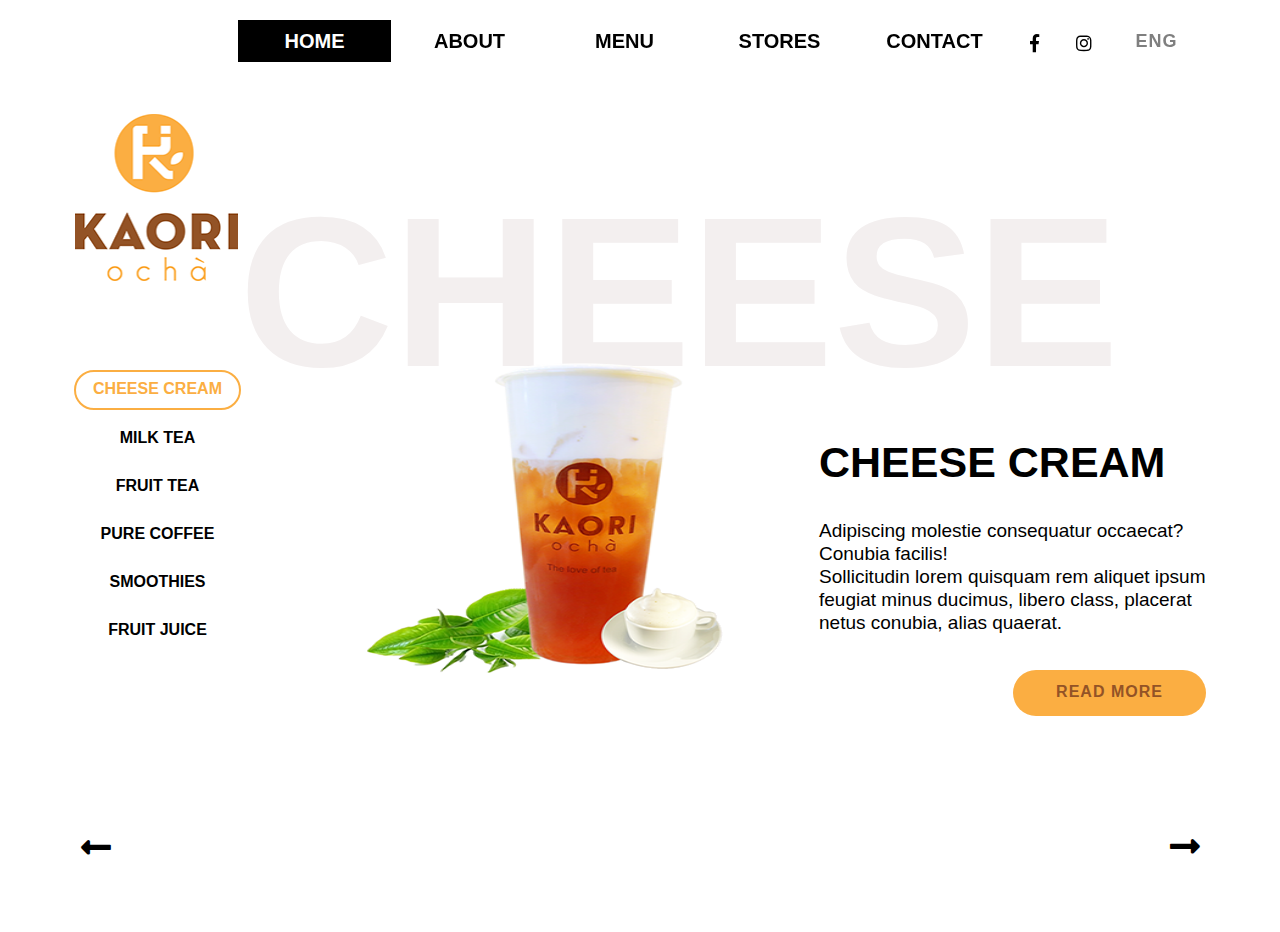
<file: index.html>
<!DOCTYPE html>
<html class="nojs html css_verticalspacer" lang="en-US">
 <head>

  <meta http-equiv="Content-type" content="text/html;charset=UTF-8"/>
  <meta name="generator" content="2018.0.0.379"/>
  
  <script type="text/javascript">
   // Update the 'nojs'/'js' class on the html node
document.documentElement.className = document.documentElement.className.replace(/\bnojs\b/g, 'js');

// Check that all required assets are uploaded and up-to-date
if(typeof Muse == "undefined") window.Muse = {}; window.Muse.assets = {"required":["museutils.js", "museconfig.js", "webpro.js", "musewpslideshow.js", "jquery.museoverlay.js", "touchswipe.js", "jquery.musemenu.js", "jquery.watch.js", "require.js", "index.css"], "outOfDate":[]};
</script>
  
  <title>HOME</title>
  <!-- CSS -->
  <link rel="stylesheet" type="text/css" href="css/site_global.css?crc=444006867"/>
  <link rel="stylesheet" type="text/css" href="css/master_a-master.css?crc=4061102629"/>
  <link rel="stylesheet" type="text/css" href="css/index.css?crc=3974292032" id="pagesheet"/>
  <!-- IE-only CSS -->
  <!--[if lt IE 9]>
  <link rel="stylesheet" type="text/css" href="css/iefonts_index.css?crc=4243763116"/>
  <![endif]-->
  <!-- Other scripts -->
  <script type="text/javascript">
   var __adobewebfontsappname__ = "muse";
</script>
  <!-- JS includes -->
  <script src="https://webfonts.creativecloud.com/cantarell:n7,n4:default.js" type="text/javascript"></script>
  <!--[if lt IE 9]>
  <script src="scripts/html5shiv.js?crc=4241844378" type="text/javascript"></script>
  <![endif]-->
    <!--/*

*/
-->
 </head>
 <body>

  <div class="clearfix" id="page"><!-- group -->
   <div class="clearfix grpelem" id="ppamphletu1318"><!-- group -->
    <div class="PamphletWidget clearfix grpelem" id="pamphletu1318"><!-- none box -->
     <div class="ThumbGroup clearfix grpelem" id="u1321"><!-- none box -->
      <div class="popup_anchor grpelem" id="pu1449popup">
       <div class="popup_element Thumb clearfix" id="pu1449"><!-- group -->
        <div class="popup_anchor" id="u1449popup">
         <div class="popup_element clearfix rounded-corners" id="u1449"><!-- group -->
          <div class="clearfix grpelem" id="u1478-4"><!-- content -->
           <p>CHEESE CREAM</p>
          </div>
         </div>
        </div>
       </div>
      </div>
      <div class="popup_anchor grpelem" id="pu1593popup">
       <div class="popup_element Thumb clearfix" id="pu1593"><!-- group -->
        <div class="popup_anchor" id="u1593popup">
         <div class="popup_element clearfix rounded-corners" id="u1593"><!-- group -->
          <div class="clearfix grpelem" id="u1681-4"><!-- content -->
           <p>MILK TEA</p>
          </div>
         </div>
        </div>
       </div>
      </div>
      <div class="popup_anchor grpelem" id="pu1684popup">
       <div class="popup_element Thumb clearfix" id="pu1684"><!-- group -->
        <div class="popup_anchor" id="u1684popup">
         <div class="popup_element clearfix rounded-corners" id="u1684"><!-- group -->
          <div class="clearfix grpelem" id="u1707-4"><!-- content -->
           <p>FRUIT TEA</p>
          </div>
         </div>
        </div>
       </div>
      </div>
      <div class="popup_anchor grpelem" id="pu1735popup">
       <div class="popup_element Thumb clearfix" id="pu1735"><!-- group -->
        <div class="popup_anchor" id="u1735popup">
         <div class="popup_element clearfix rounded-corners" id="u1735"><!-- group -->
          <div class="clearfix grpelem" id="u1758-4"><!-- content -->
           <p>PURE COFFEE</p>
          </div>
         </div>
        </div>
       </div>
      </div>
      <div class="popup_anchor grpelem" id="pu1786popup">
       <div class="popup_element Thumb clearfix" id="pu1786"><!-- group -->
        <div class="popup_anchor" id="u1786popup">
         <div class="popup_element clearfix rounded-corners" id="u1786"><!-- group -->
          <div class="clearfix grpelem" id="u1809-4"><!-- content -->
           <p>SMOOTHIES</p>
          </div>
         </div>
        </div>
       </div>
      </div>
      <div class="popup_anchor grpelem" id="pu1837popup">
       <div class="popup_element Thumb clearfix" id="pu1837"><!-- group -->
        <div class="popup_anchor" id="u1837popup">
         <div class="popup_element clearfix rounded-corners" id="u1837"><!-- group -->
          <div class="clearfix grpelem" id="u1875-4"><!-- content -->
           <p>FRUIT JUICE</p>
          </div>
         </div>
        </div>
       </div>
      </div>
     </div>
     <div class="popup_anchor" id="u1332popup">
      <div class="ContainerGroup clearfix" id="u1332"><!-- stack box -->
       <div class="Container clearfix grpelem" id="u1456"><!-- group -->
        <div class="clearfix grpelem" id="u1501-4"><!-- content -->
         <p>CHEESE CREAM</p>
        </div>
        <div class="clearfix grpelem" id="u1502-8"><!-- content -->
         <p>Adipiscing molestie consequatur occaecat?</p>
         <p>Conubia facilis!</p>
         <p>Sollicitudin lorem quisquam rem aliquet ipsum feugiat minus ducimus, libero class, placerat netus conubia, alias quaerat.</p>
        </div>
        <div class="Button rounded-corners clearfix grpelem" id="buttonu1503"><!-- container box -->
         <div class="clearfix grpelem" id="u1504-4"><!-- content -->
          <p>READ MORE</p>
         </div>
        </div>
        <div class="clearfix grpelem" id="u1520-5"><!-- content -->
         <p id="u1520-3"><span id="u1520">CHEESE</span><span id="u1520-2"></span></p>
        </div>
        <div class="clip_frame grpelem" id="u1513"><!-- image -->
         <img class="block" id="u1513_img" src="images/xojilyxq.png?crc=3902526683" alt="" width="357" height="396"/>
        </div>
       </div>
       <div class="Container invi clearfix grpelem" id="u1598"><!-- group -->
        <div class="clearfix grpelem" id="u1659-4"><!-- content -->
         <p>MILK TEA</p>
        </div>
        <div class="clearfix grpelem" id="u1660-8"><!-- content -->
         <p>Adipiscing molestie consequatur occaecat?</p>
         <p>Conubia facilis!</p>
         <p>Sollicitudin lorem quisquam rem aliquet ipsum feugiat minus ducimus, libero class, placerat netus conubia, alias quaerat.</p>
        </div>
        <div class="Button rounded-corners clearfix grpelem" id="buttonu1661"><!-- container box -->
         <div class="clearfix grpelem" id="u1662-4"><!-- content -->
          <p>READ MORE</p>
         </div>
        </div>
        <div class="clearfix grpelem" id="u1663-4"><!-- content -->
         <p id="u1663-2"><span id="u1663">MILK TE</span></p>
        </div>
        <div class="clip_frame grpelem" id="u1674"><!-- image -->
         <img class="block" id="u1674_img" src="images/trau.png?crc=411990923" alt="" width="357" height="422"/>
        </div>
       </div>
       <div class="Container invi clearfix grpelem" id="u1689"><!-- group -->
        <div class="clearfix grpelem" id="u1710-4"><!-- content -->
         <p>FRUIT TEA</p>
        </div>
        <div class="clearfix grpelem" id="u1711-8"><!-- content -->
         <p>Adipiscing molestie consequatur occaecat?</p>
         <p>Conubia facilis!</p>
         <p>Sollicitudin lorem quisquam rem aliquet ipsum feugiat minus ducimus, libero class, placerat netus conubia, alias quaerat.</p>
        </div>
        <div class="Button rounded-corners clearfix grpelem" id="buttonu1712"><!-- container box -->
         <div class="clearfix grpelem" id="u1713-4"><!-- content -->
          <p>READ MORE</p>
         </div>
        </div>
        <div class="clearfix grpelem" id="u1714-4"><!-- content -->
         <p id="u1714-2"><span id="u1714">FRUIT T</span></p>
        </div>
        <div class="clip_frame grpelem" id="u1725"><!-- image -->
         <img class="block" id="u1725_img" src="images/fruit%20tea.png?crc=3861330738" alt="" width="357" height="422"/>
        </div>
       </div>
       <div class="Container invi clearfix grpelem" id="u1740"><!-- group -->
        <div class="clearfix grpelem" id="u1761-4"><!-- content -->
         <p>PURE COFFEE</p>
        </div>
        <div class="clearfix grpelem" id="u1762-8"><!-- content -->
         <p>Adipiscing molestie consequatur occaecat?</p>
         <p>Conubia facilis!</p>
         <p>Sollicitudin lorem quisquam rem aliquet ipsum feugiat minus ducimus, libero class, placerat netus conubia, alias quaerat.</p>
        </div>
        <div class="Button rounded-corners clearfix grpelem" id="buttonu1763"><!-- container box -->
         <div class="clearfix grpelem" id="u1764-4"><!-- content -->
          <p>READ MORE</p>
         </div>
        </div>
        <div class="clearfix grpelem" id="u1765-4"><!-- content -->
         <p id="u1765-2"><span id="u1765">PURE C</span></p>
        </div>
        <div class="clip_frame grpelem" id="u1776"><!-- image -->
         <img class="block" id="u1776_img" src="images/cf.png?crc=55071854" alt="" width="388" height="467"/>
        </div>
       </div>
       <div class="Container invi clearfix grpelem" id="u1791"><!-- group -->
        <div class="clearfix grpelem" id="u1812-4"><!-- content -->
         <p>SMOOTHIES</p>
        </div>
        <div class="clearfix grpelem" id="u1813-8"><!-- content -->
         <p>Adipiscing molestie consequatur occaecat?</p>
         <p>Conubia facilis!</p>
         <p>Sollicitudin lorem quisquam rem aliquet ipsum feugiat minus ducimus, libero class, placerat netus conubia, alias quaerat.</p>
        </div>
        <div class="Button rounded-corners clearfix grpelem" id="buttonu1814"><!-- container box -->
         <div class="clearfix grpelem" id="u1815-4"><!-- content -->
          <p>READ MORE</p>
         </div>
        </div>
        <div class="clearfix grpelem" id="u1816-4"><!-- content -->
         <p id="u1816-2"><span id="u1816">SMOOT</span></p>
        </div>
        <div class="clip_frame grpelem" id="u1827"><!-- image -->
         <img class="block" id="u1827_img" src="images/matcha.png?crc=117931381" alt="" width="386" height="456"/>
        </div>
       </div>
       <div class="Container invi clearfix grpelem" id="u1842"><!-- group -->
        <div class="clearfix grpelem" id="u1878-4"><!-- content -->
         <p>FRUIT JUICE</p>
        </div>
        <div class="clearfix grpelem" id="u1879-8"><!-- content -->
         <p>Adipiscing molestie consequatur occaecat?</p>
         <p>Conubia facilis!</p>
         <p>Sollicitudin lorem quisquam rem aliquet ipsum feugiat minus ducimus, libero class, placerat netus conubia, alias quaerat.</p>
        </div>
        <div class="Button rounded-corners clearfix grpelem" id="buttonu1880"><!-- container box -->
         <div class="clearfix grpelem" id="u1881-4"><!-- content -->
          <p>READ MORE</p>
         </div>
        </div>
        <div class="clearfix grpelem" id="u1882-4"><!-- content -->
         <p id="u1882-2"><span id="u1882">FRUIT J</span></p>
        </div>
        <div class="clip_frame grpelem" id="u1893"><!-- image -->
         <img class="block" id="u1893_img" src="images/cam%20ep.png?crc=3891931209" alt="" width="356" height="421"/>
        </div>
       </div>
      </div>
     </div>
     <div class="popup_anchor" id="u1319popup">
      <div class="PamphletPrevButton PamphletLightboxPart popup_element clearfix" id="u1319"><!-- group -->
       <div class="clearfix grpelem" id="u1903-4"><!-- content -->
        <p></p>
       </div>
      </div>
     </div>
     <div class="popup_anchor" id="u1330popup">
      <div class="PamphletNextButton PamphletLightboxPart popup_element clearfix" id="u1330"><!-- group -->
       <div class="clearfix grpelem" id="u1907-4"><!-- content -->
        <p></p>
       </div>
      </div>
     </div>
    </div>
    <div class="clip_frame grpelem" id="u2140"><!-- image -->
     <img class="block" id="u2140_img" src="images/kaori-1.png?crc=3864435755" alt="" width="163" height="167"/>
    </div>
   </div>
   <div class="clearfix" id="u2801"><!-- group -->
    <nav class="MenuBar clearfix" id="menuu2081"><!-- horizontal box -->
     <div class="MenuItemContainer clearfix grpelem" id="u2089"><!-- vertical box -->
      <a class="nonblock nontext MenuItem MenuItemWithSubMenu MuseMenuActive clearfix colelem" id="u2092" href="index.html"><!-- horizontal box --><div class="MenuItemLabel NoWrap clearfix grpelem" id="u2093-4"><!-- content --><p>HOME</p></div></a>
     </div>
     <div class="MenuItemContainer clearfix grpelem" id="u2717"><!-- vertical box -->
      <a class="nonblock nontext MenuItem MenuItemWithSubMenu clearfix colelem" id="u2718" href="about.html#about"><!-- horizontal box --><div class="MenuItemLabel NoWrap clearfix grpelem" id="u2721-4"><!-- content --><p>ABOUT</p></div></a>
     </div>
     <div class="MenuItemContainer clearfix grpelem" id="u2738"><!-- vertical box -->
      <a class="nonblock nontext MenuItem MenuItemWithSubMenu clearfix colelem" id="u2741" href="about.html#anchor-u2804"><!-- horizontal box --><div class="MenuItemLabel NoWrap clearfix grpelem" id="u2742-4"><!-- content --><p>MENU</p></div></a>
     </div>
     <div class="MenuItemContainer clearfix grpelem" id="u2759"><!-- vertical box -->
      <div class="MenuItem MenuItemWithSubMenu clearfix colelem" id="u2762"><!-- horizontal box -->
       <div class="MenuItemLabel NoWrap clearfix grpelem" id="u2764-4"><!-- content -->
        <p>STORES</p>
       </div>
      </div>
     </div>
     <div class="MenuItemContainer clearfix grpelem" id="u2780"><!-- vertical box -->
      <div class="MenuItem MenuItemWithSubMenu clearfix colelem" id="u2781"><!-- horizontal box -->
       <div class="MenuItemLabel NoWrap clearfix grpelem" id="u2782-4"><!-- content -->
        <p>CONTACT</p>
       </div>
      </div>
     </div>
    </nav>
    <div class="Button clearfix" id="buttonu804"><!-- container box -->
     <div class="clearfix grpelem" id="u805-4"><!-- content -->
      <p></p>
     </div>
    </div>
    <div class="Button clearfix" id="buttonu802"><!-- container box -->
     <div class="clearfix grpelem" id="u803-4"><!-- content -->
      <p></p>
     </div>
    </div>
    <div class="Button clearfix" id="buttonu800"><!-- container box -->
     <div class="clearfix grpelem" id="u801-4"><!-- content -->
      <p>ENG</p>
     </div>
    </div>
   </div>
   <div class="verticalspacer" data-offset-top="870" data-content-above-spacer="869" data-content-below-spacer="61"></div>
  </div>
  <!-- Other scripts -->
  <script type="text/javascript">
   // Decide weather to suppress missing file error or not based on preference setting
var suppressMissingFileError = false
</script>
  <script type="text/javascript">
   window.Muse.assets.check=function(d){if(!window.Muse.assets.checked){window.Muse.assets.checked=!0;var b={},c=function(a,b){if(window.getComputedStyle){var c=window.getComputedStyle(a,null);return c&&c.getPropertyValue(b)||c&&c[b]||""}if(document.documentElement.currentStyle)return(c=a.currentStyle)&&c[b]||a.style&&a.style[b]||"";return""},a=function(a){if(a.match(/^rgb/))return a=a.replace(/\s+/g,"").match(/([\d\,]+)/gi)[0].split(","),(parseInt(a[0])<<16)+(parseInt(a[1])<<8)+parseInt(a[2]);if(a.match(/^\#/))return parseInt(a.substr(1),
16);return 0},g=function(g){for(var f=document.getElementsByTagName("link"),h=0;h<f.length;h++)if("text/css"==f[h].type){var i=(f[h].href||"").match(/\/?css\/([\w\-]+\.css)\?crc=(\d+)/);if(!i||!i[1]||!i[2])break;b[i[1]]=i[2]}f=document.createElement("div");f.className="version";f.style.cssText="display:none; width:1px; height:1px;";document.getElementsByTagName("body")[0].appendChild(f);for(h=0;h<Muse.assets.required.length;){var i=Muse.assets.required[h],l=i.match(/([\w\-\.]+)\.(\w+)$/),k=l&&l[1]?
l[1]:null,l=l&&l[2]?l[2]:null;switch(l.toLowerCase()){case "css":k=k.replace(/\W/gi,"_").replace(/^([^a-z])/gi,"_$1");f.className+=" "+k;k=a(c(f,"color"));l=a(c(f,"backgroundColor"));k!=0||l!=0?(Muse.assets.required.splice(h,1),"undefined"!=typeof b[i]&&(k!=b[i]>>>24||l!=(b[i]&16777215))&&Muse.assets.outOfDate.push(i)):h++;f.className="version";break;case "js":h++;break;default:throw Error("Unsupported file type: "+l);}}d?d().jquery!="1.8.3"&&Muse.assets.outOfDate.push("jquery-1.8.3.min.js"):Muse.assets.required.push("jquery-1.8.3.min.js");
f.parentNode.removeChild(f);if(Muse.assets.outOfDate.length||Muse.assets.required.length)f="Some files on the server may be missing or incorrect. Clear browser cache and try again. If the problem persists please contact website author.",g&&Muse.assets.outOfDate.length&&(f+="\nOut of date: "+Muse.assets.outOfDate.join(",")),g&&Muse.assets.required.length&&(f+="\nMissing: "+Muse.assets.required.join(",")),suppressMissingFileError?(f+="\nUse SuppressMissingFileError key in AppPrefs.xml to show missing file error pop up.",console.log(f)):alert(f)};location&&location.search&&location.search.match&&location.search.match(/muse_debug/gi)?
setTimeout(function(){g(!0)},5E3):g()}};
var muse_init=function(){require.config({baseUrl:""});require(["jquery","museutils","whatinput","webpro","musewpslideshow","jquery.museoverlay","touchswipe","jquery.musemenu","jquery.watch"],function(d){var $ = d;$(document).ready(function(){try{
window.Muse.assets.check($);/* body */
Muse.Utils.transformMarkupToFixBrowserProblemsPreInit();/* body */
Muse.Utils.prepHyperlinks(true);/* body */
Muse.Utils.makeButtonsVisibleAfterSettingMinWidth();/* body */
Muse.Utils.initWidget('#pamphletu1318', ['#bp_infinity'], function(elem) { return new WebPro.Widget.ContentSlideShow(elem, {contentLayout_runtime:'stack',event:'click',deactivationEvent:'',autoPlay:true,displayInterval:3000,transitionStyle:'horizontal',transitionDuration:500,hideAllContentsFirst:false,shuffle:false,enableSwipe:true,resumeAutoplay:true,resumeAutoplayInterval:3000,playOnce:false,autoActivate_runtime:false,isResponsive:false}); });/* #pamphletu1318 */
Muse.Utils.initWidget('.MenuBar', ['#bp_infinity'], function(elem) { return $(elem).museMenu(); });/* unifiedNavBar */
Muse.Utils.fullPage('#page');/* 100% height page */
Muse.Utils.showWidgetsWhenReady();/* body */
Muse.Utils.transformMarkupToFixBrowserProblems();/* body */
}catch(b){if(b&&"function"==typeof b.notify?b.notify():Muse.Assert.fail("Error calling selector function: "+b),false)throw b;}})})};

</script>
  <!-- RequireJS script -->
  <script src="scripts/require.js?crc=4157109226" type="text/javascript" async data-main="scripts/museconfig.js?crc=380897831" onload="if (requirejs) requirejs.onError = function(requireType, requireModule) { if (requireType && requireType.toString && requireType.toString().indexOf && 0 <= requireType.toString().indexOf('#scripterror')) window.Muse.assets.check(); }" onerror="window.Muse.assets.check();"></script>
   </body>
</html>
</file>
<file: css/site_global.css>
html{min-height:100%;min-width:100%;-ms-text-size-adjust:none;}body,div,dl,dt,dd,ul,ol,li,nav,h1,h2,h3,h4,h5,h6,pre,code,form,fieldset,legend,input,button,textarea,p,blockquote,th,td,a{margin:0px;padding:0px;border-width:0px;border-style:solid;border-color:transparent;-webkit-transform-origin:left top;-ms-transform-origin:left top;-o-transform-origin:left top;transform-origin:left top;background-repeat:no-repeat;}button.submit-btn{-moz-box-sizing:content-box;-webkit-box-sizing:content-box;box-sizing:content-box;}.transition{-webkit-transition-property:background-image,background-position,background-color,border-color,border-radius,color,font-size,font-style,font-weight,letter-spacing,line-height,text-align,box-shadow,text-shadow,opacity;transition-property:background-image,background-position,background-color,border-color,border-radius,color,font-size,font-style,font-weight,letter-spacing,line-height,text-align,box-shadow,text-shadow,opacity;}.transition *{-webkit-transition:inherit;transition:inherit;}table{border-collapse:collapse;border-spacing:0px;}fieldset,img{border:0px;border-style:solid;-webkit-transform-origin:left top;-ms-transform-origin:left top;-o-transform-origin:left top;transform-origin:left top;}address,caption,cite,code,dfn,em,strong,th,var,optgroup{font-style:inherit;font-weight:inherit;}del,ins{text-decoration:none;}li{list-style:none;}caption,th{text-align:left;}h1,h2,h3,h4,h5,h6{font-size:100%;font-weight:inherit;}input,button,textarea,select,optgroup,option{font-family:inherit;font-size:inherit;font-style:inherit;font-weight:inherit;}.form-grp input,.form-grp textarea{-webkit-appearance:none;-webkit-border-radius:0;}body{font-family:Arial, Helvetica Neue, Helvetica, sans-serif;text-align:left;font-size:14px;line-height:17px;word-wrap:break-word;text-rendering:optimizeLegibility;-moz-font-feature-settings:'liga';-ms-font-feature-settings:'liga';-webkit-font-feature-settings:'liga';font-feature-settings:'liga';}a:link{color:#0000FF;text-decoration:underline;}a:visited{color:#800080;text-decoration:underline;}a:hover{color:#0000FF;text-decoration:underline;}a:active{color:#EE0000;text-decoration:underline;}a.nontext{color:black;text-decoration:none;font-style:normal;font-weight:normal;}.normal_text{color:#000000;direction:ltr;font-family:Arial, Helvetica Neue, Helvetica, sans-serif;font-size:14px;font-style:normal;font-weight:normal;letter-spacing:0px;line-height:17px;text-align:left;text-decoration:none;text-indent:0px;text-transform:none;vertical-align:0px;padding:0px;}.list0 li:before{position:absolute;right:100%;letter-spacing:0px;text-decoration:none;font-weight:normal;font-style:normal;}.rtl-list li:before{right:auto;left:100%;}.nls-None > li:before,.nls-None .list3 > li:before,.nls-None .list6 > li:before{margin-right:6px;content:'•';}.nls-None .list1 > li:before,.nls-None .list4 > li:before,.nls-None .list7 > li:before{margin-right:6px;content:'○';}.nls-None,.nls-None .list1,.nls-None .list2,.nls-None .list3,.nls-None .list4,.nls-None .list5,.nls-None .list6,.nls-None .list7,.nls-None .list8{padding-left:34px;}.nls-None.rtl-list,.nls-None .list1.rtl-list,.nls-None .list2.rtl-list,.nls-None .list3.rtl-list,.nls-None .list4.rtl-list,.nls-None .list5.rtl-list,.nls-None .list6.rtl-list,.nls-None .list7.rtl-list,.nls-None .list8.rtl-list{padding-left:0px;padding-right:34px;}.nls-None .list2 > li:before,.nls-None .list5 > li:before,.nls-None .list8 > li:before{margin-right:6px;content:'-';}.nls-None.rtl-list > li:before,.nls-None .list1.rtl-list > li:before,.nls-None .list2.rtl-list > li:before,.nls-None .list3.rtl-list > li:before,.nls-None .list4.rtl-list > li:before,.nls-None .list5.rtl-list > li:before,.nls-None .list6.rtl-list > li:before,.nls-None .list7.rtl-list > li:before,.nls-None .list8.rtl-list > li:before{margin-right:0px;margin-left:6px;}.TabbedPanelsTab{white-space:nowrap;}.MenuBar .MenuBarView,.MenuBar .SubMenuView{display:block;list-style:none;}.MenuBar .SubMenu{display:none;position:absolute;}.NoWrap{white-space:nowrap;word-wrap:normal;}.rootelem{margin-left:auto;margin-right:auto;}.colelem{display:inline;float:left;clear:both;}.clearfix:after{content:"\0020";visibility:hidden;display:block;height:0px;clear:both;}*:first-child+html .clearfix{zoom:1;}.clip_frame{overflow:hidden;}.popup_anchor{position:relative;width:0px;height:0px;}.allow_click_through *{pointer-events:auto;}.popup_element{z-index:100000;}.svg{display:block;vertical-align:top;}span.wrap{content:'';clear:left;display:block;}span.actAsInlineDiv{display:inline-block;}.position_content,.excludeFromNormalFlow{float:left;}.preload_images{position:absolute;overflow:hidden;left:-9999px;top:-9999px;height:1px;width:1px;}.preload{height:1px;width:1px;}.animateStates{-webkit-transition:0.3s ease-in-out;-moz-transition:0.3s ease-in-out;-o-transition:0.3s ease-in-out;transition:0.3s ease-in-out;}[data-whatinput="mouse"] *:focus,[data-whatinput="touch"] *:focus,input:focus,textarea:focus{outline:none;}textarea{resize:none;overflow:auto;}.allow_click_through,.fld-prompt{pointer-events:none;}.wrapped-input{position:absolute;top:0px;left:0px;background:transparent;border:none;}.submit-btn{z-index:50000;cursor:pointer;}.anchor_item{width:22px;height:18px;}.MenuBar .SubMenuVisible,.MenuBarVertical .SubMenuVisible,.MenuBar .SubMenu .SubMenuVisible,.popup_element.Active,span.actAsPara,.actAsDiv,a.nonblock.nontext,img.block{display:block;}.widget_invisible,.js .invi,.js .mse_pre_init{visibility:hidden;}.ose_ei{visibility:hidden;z-index:0;}.no_vert_scroll{overflow-y:hidden;}.always_vert_scroll{overflow-y:scroll;}.always_horz_scroll{overflow-x:scroll;}.fullscreen{overflow:hidden;left:0px;top:0px;position:fixed;height:100%;width:100%;-moz-box-sizing:border-box;-webkit-box-sizing:border-box;-ms-box-sizing:border-box;box-sizing:border-box;}.fullwidth{position:absolute;}.borderbox{-moz-box-sizing:border-box;-webkit-box-sizing:border-box;-ms-box-sizing:border-box;box-sizing:border-box;}.scroll_wrapper{position:absolute;overflow:auto;left:0px;right:0px;top:0px;bottom:0px;padding-top:0px;padding-bottom:0px;margin-top:0px;margin-bottom:0px;}.browser_width > *{position:absolute;left:0px;right:0px;}.grpelem,.accordion_wrapper{display:inline;float:left;}.fld-checkbox input[type=checkbox],.fld-radiobutton input[type=radio]{position:absolute;overflow:hidden;clip:rect(0px, 0px, 0px, 0px);height:1px;width:1px;margin:-1px;padding:0px;border:0px;}.fld-checkbox input[type=checkbox] + label,.fld-radiobutton input[type=radio] + label{display:inline-block;background-repeat:no-repeat;cursor:pointer;float:left;width:100%;height:100%;}.pointer_cursor,.fld-recaptcha-mode,.fld-recaptcha-refresh,.fld-recaptcha-help{cursor:pointer;}p,h1,h2,h3,h4,h5,h6,ol,ul,span.actAsPara{max-height:1000000px;}.superscript{vertical-align:super;font-size:66%;line-height:0px;}.subscript{vertical-align:sub;font-size:66%;line-height:0px;}.horizontalSlideShow{-ms-touch-action:pan-y;touch-action:pan-y;}.verticalSlideShow{-ms-touch-action:pan-x;touch-action:pan-x;}.colelem100,.verticalspacer{clear:both;}.list0 li,.MenuBar .MenuItemContainer,.SlideShowContentPanel .fullscreen img,.css_verticalspacer .verticalspacer{position:relative;}.popup_element.Inactive,.js .disn,.js .an_invi,.hidden,.breakpoint{display:none;}#muse_css_mq{position:absolute;display:none;background-color:#FFFFFE;}.fluid_height_spacer{width:0.01px;}.muse_check_css{display:none;position:fixed;}@media screen and (-webkit-min-device-pixel-ratio:0){body{text-rendering:auto;}}
</file>
<file: css/master_a-master.css>
#u2801,#menuu2081{border-width:0px;border-color:transparent;background-color:transparent;}#u2089,#u2092{background-color:transparent;}#u2092:hover{background-color:#000000;}#u2093-4{border-width:0px;border-color:transparent;background-color:transparent;line-height:24px;text-align:center;font-size:20px;color:#000000;font-family:cantarell, sans-serif;font-weight:700;}#u2092:hover #u2093-4 p{color:#FFFFFF;visibility:inherit;}#u2717,#u2718{background-color:transparent;}#u2092.MuseMenuActive,#u2718:hover{background-color:#000000;}#u2721-4{border-width:0px;border-color:transparent;background-color:transparent;line-height:24px;text-align:center;font-size:20px;color:#000000;font-family:cantarell, sans-serif;font-weight:700;}#u2092.MuseMenuActive #u2093-4 p,#u2718:hover #u2721-4 p{color:#FFFFFF;visibility:inherit;}#u2738,#u2741{background-color:transparent;}#u2718.MuseMenuActive,#u2741:hover{background-color:#000000;}#u2742-4{border-width:0px;border-color:transparent;background-color:transparent;line-height:24px;text-align:center;font-size:20px;color:#000000;font-family:cantarell, sans-serif;font-weight:700;}#u2718.MuseMenuActive #u2721-4 p,#u2741:hover #u2742-4 p{color:#FFFFFF;visibility:inherit;}#u2759,#u2762{background-color:transparent;}#u2741.MuseMenuActive,#u2762:hover{background-color:#000000;}#u2764-4{border-width:0px;border-color:transparent;background-color:transparent;line-height:24px;text-align:center;font-size:20px;color:#000000;font-family:cantarell, sans-serif;font-weight:700;}#u2741.MuseMenuActive #u2742-4 p,#u2762:hover #u2764-4 p{color:#FFFFFF;visibility:inherit;}#u2780,#u2781{background-color:transparent;}#u2762.MuseMenuActive,#u2781:hover{background-color:#000000;}#u2782-4{border-width:0px;border-color:transparent;background-color:transparent;line-height:24px;text-align:center;font-size:20px;color:#000000;font-family:cantarell, sans-serif;font-weight:700;}#u2762.MuseMenuActive #u2764-4 p,#u2781:hover #u2782-4 p{color:#FFFFFF;visibility:inherit;}.MenuItem{cursor:pointer;}#buttonu804{border-color:#787878;background-color:transparent;}#buttonu804:hover{background-color:#141414;}#u805-4{background-color:transparent;line-height:22px;text-align:center;font-size:18px;color:#000000;letter-spacing:1px;font-family:'__Font Awesome 5 Brands_5';font-weight:400;}#u2781.MuseMenuActive #u2782-4 p,#buttonu804:hover #u805-4 p{color:#FFFFFF;visibility:inherit;}#buttonu802{border-color:#787878;background-color:transparent;}#buttonu802:hover{background-color:#141414;}#u803-4{background-color:transparent;line-height:22px;text-align:center;font-size:18px;color:#000000;letter-spacing:1px;font-family:'__Font Awesome 5 Brands_5';font-weight:400;}#buttonu802:hover #u803-4 p{color:#FFFFFF;visibility:inherit;}#buttonu800{border-color:#787878;background-color:transparent;}#u2781.MuseMenuActive,#buttonu800:hover{background-color:#000000;}#buttonu804.ButtonSelected,#buttonu802.ButtonSelected,#buttonu800.ButtonSelected{background-color:transparent;}#u801-4{background-color:transparent;line-height:22px;text-align:center;font-size:18px;color:#7F7F7F;letter-spacing:1px;font-family:cantarell, sans-serif;font-weight:700;}#buttonu800:hover #u801-4 p{color:#FFFFFF;visibility:inherit;}#buttonu804.ButtonSelected #u805-4 p,#buttonu802.ButtonSelected #u803-4 p,#buttonu800.ButtonSelected #u801-4 p{color:#000000;visibility:inherit;}
</file>
<file: css/index.css>
/*

*/
.version.index{color:#0000EC;background-color:#E2E240;}#page{z-index:1;width:1170px;min-height:664px;background-image:none;border-width:0px;border-color:#000000;background-color:transparent;padding-bottom:62px;margin-left:auto;margin-right:auto;}#ppamphletu1318{z-index:49;width:0.01px;margin-right:-10000px;margin-top:114px;margin-left:20px;}#pamphletu1318{z-index:49;width:0.01px;height:500px;padding-bottom:220px;position:relative;margin-right:-10000px;margin-top:36px;}#u1321{z-index:50;width:168px;height:280px;position:relative;margin-right:-10000px;margin-top:220px;left:-2px;}#u1449{position:absolute;width:163px;height:36px;border-color:#666666;background-color:#FFFFFF;margin-top:2px;margin-left:2px;}#pu1449:hover #u1449{width:163px;height:36px;border-width:0px;border-color:#6B6B6B;background-color:#FFFFFF;border-radius:0px;top:0px;margin-top:2px;left:0px;margin-left:2px;min-height:0px;}#pu1449:active #u1449{width:163px;height:36px;border-width:0px;border-color:#6B6B6B;background-color:transparent;border-radius:0px;top:0px;margin-top:2px;left:0px;margin-left:2px;min-height:0px;}#pu1449.PamphletThumbSelected #u1449{width:163px;height:36px;border-style:solid;border-width:2px;border-color:#FBAE42;background-color:transparent;border-radius:25px;top:0px;margin-top:0px;left:0px;margin-left:0px;min-height:0px;}#u1478-4{z-index:53;width:163px;min-height:22px;border-color:#DEDEDE;background-color:transparent;line-height:22px;text-align:center;font-size:16px;color:#000000;font-family:cantarell, sans-serif;font-weight:700;}#pu1449:hover #u1478-4{border-width:0px;border-color:transparent;padding-top:0px;padding-bottom:0px;position:relative;margin-right:-10000px;margin-top:6px;min-height:22px;width:163px;}#pu1449:active #u1478-4{border-width:0px;border-color:transparent;padding-top:0px;padding-bottom:0px;position:relative;margin-right:-10000px;margin-top:6px;min-height:22px;width:163px;}#pu1449.PamphletThumbSelected #u1478-4{border-width:0px;border-color:transparent;padding-top:0px;padding-bottom:0px;position:relative;margin-right:-10000px;margin-top:6px;min-height:22px;width:163px;}#pu1449:hover #u1478-4 p{color:#FBAE42;visibility:inherit;}#pu1449:active #u1478-4 p{color:#935326;visibility:inherit;}#pu1449 #u1478-4{position:relative;margin-right:-10000px;margin-top:6px;}#pu1449popup{left:1px;width:167px;height:40px;margin-right:-10000px;}#u1593{position:absolute;width:164px;height:36px;border-color:#666666;background-color:#FFFFFF;margin-top:2px;margin-left:2px;}#pu1593:active #u1593{width:164px;height:36px;border-width:0px;border-color:#6B6B6B;background-color:transparent;border-radius:0px;top:0px;margin-top:2px;left:0px;margin-left:2px;min-height:0px;}#u1681-4{z-index:62;width:163px;min-height:22px;border-color:#DEDEDE;background-color:transparent;line-height:22px;text-align:center;font-size:16px;color:#000000;font-family:cantarell, sans-serif;font-weight:700;}#pu1593:hover #u1681-4{border-width:0px;border-color:transparent;padding-top:0px;padding-bottom:0px;position:relative;margin-right:-10000px;margin-top:7px;left:1px;min-height:22px;width:163px;}#pu1593:active #u1681-4{border-width:0px;border-color:transparent;padding-top:0px;padding-bottom:0px;position:relative;margin-right:-10000px;margin-top:7px;left:1px;min-height:22px;width:163px;}#pu1593:hover #u1681-4 p{color:#FBAE42;visibility:inherit;}#pu1593:active #u1681-4 p{color:#935326;visibility:inherit;}#pu1593.PamphletThumbSelected #u1681-4 p{color:#FBAE42;visibility:inherit;font-size:16px;font-family:cantarell, sans-serif;font-weight:700;font-style:normal;}#pu1593popup{top:48px;width:168px;height:40px;margin-right:-10000px;}#u1684{position:absolute;width:164px;height:36px;border-color:#666666;background-color:#FFFFFF;margin-top:2px;margin-left:2px;}#pu1684:active #u1684{width:164px;height:36px;border-width:0px;border-color:#6B6B6B;background-color:transparent;border-radius:0px;top:0px;margin-top:2px;left:0px;margin-left:2px;min-height:0px;}#u1707-4{z-index:71;width:163px;min-height:22px;border-color:#DEDEDE;background-color:transparent;line-height:22px;text-align:center;font-size:16px;color:#000000;font-family:cantarell, sans-serif;font-weight:700;}#pu1593.PamphletThumbSelected #u1681-4,#pu1684:hover #u1707-4{border-width:0px;border-color:transparent;padding-top:0px;padding-bottom:0px;position:relative;margin-right:-10000px;margin-top:7px;left:1px;min-height:22px;width:163px;}#pu1684:active #u1707-4{border-width:0px;border-color:transparent;padding-top:0px;padding-bottom:0px;position:relative;margin-right:-10000px;margin-top:7px;left:1px;min-height:22px;width:163px;}#pu1684:hover #u1707-4 p{color:#FBAE42;visibility:inherit;}#pu1684:active #u1707-4 p{color:#7F3300;visibility:inherit;}#pu1684popup{top:96px;width:168px;height:40px;margin-right:-10000px;}#u1735{position:absolute;width:164px;height:36px;border-color:#666666;background-color:#FFFFFF;margin-top:2px;margin-left:2px;}#pu1735:active #u1735{width:164px;height:36px;border-width:0px;border-color:#6B6B6B;background-color:transparent;border-radius:0px;top:0px;margin-top:2px;left:0px;margin-left:2px;min-height:0px;}#u1758-4{z-index:80;width:163px;min-height:22px;border-color:#DEDEDE;background-color:transparent;line-height:22px;text-align:center;font-size:16px;color:#000000;font-family:cantarell, sans-serif;font-weight:700;}#pu1684.PamphletThumbSelected #u1707-4,#pu1735:hover #u1758-4{border-width:0px;border-color:transparent;padding-top:0px;padding-bottom:0px;position:relative;margin-right:-10000px;margin-top:7px;left:1px;min-height:22px;width:163px;}#pu1735:active #u1758-4{border-style:solid;border-width:1px;border-color:#935326;padding-top:0px;padding-bottom:0px;position:relative;margin-right:-10000px;margin-top:7px;left:1px;min-height:22px;width:163px;}#pu1735:hover #u1758-4 p{color:#FBAE42;visibility:inherit;}#pu1735:active #u1758-4 p{color:#935326;visibility:inherit;}#pu1735popup{top:144px;width:168px;height:40px;margin-right:-10000px;}#u1786{position:absolute;width:164px;height:36px;border-color:#666666;background-color:#FFFFFF;margin-top:2px;margin-left:2px;}#pu1786:hover #u1786,#pu1786:active #u1786{width:164px;height:36px;border-width:0px;border-color:#6B6B6B;background-color:transparent;border-radius:0px;top:0px;margin-top:2px;left:0px;margin-left:2px;min-height:0px;}#u1809-4{z-index:89;width:163px;min-height:22px;border-color:#DEDEDE;background-color:transparent;line-height:22px;text-align:center;font-size:16px;color:#000000;font-family:cantarell, sans-serif;font-weight:700;}#pu1786:hover #u1809-4{border-width:0px;border-color:transparent;background-color:transparent;padding-top:0px;padding-bottom:0px;position:relative;margin-right:-10000px;margin-top:7px;left:1px;min-height:22px;width:163px;}#pu1786:active #u1809-4{border-width:0px;border-color:transparent;background-color:transparent;padding-top:0px;padding-bottom:0px;position:relative;margin-right:-10000px;margin-top:7px;left:1px;min-height:22px;width:163px;}#pu1786.PamphletThumbSelected #u1809-4{border-width:0px;border-color:transparent;background-color:transparent;padding-top:0px;padding-bottom:0px;position:relative;margin-right:-10000px;margin-top:7px;left:1px;min-height:22px;width:163px;}#pu1786:hover #u1809-4 p{color:#FBAE42;visibility:inherit;}#pu1786:active #u1809-4 p{color:#955529;visibility:inherit;}#pu1786popup{top:192px;width:168px;height:40px;margin-right:-10000px;}#pu1449,#pu1593,#pu1684,#pu1735,#pu1786,#pu1837{position:absolute;width:0.01px;}#u1837{position:absolute;width:164px;height:36px;border-color:#666666;background-color:#FFFFFF;margin-top:2px;margin-left:2px;}#pu1593:hover #u1593,#pu1684:hover #u1684,#pu1735:hover #u1735,#pu1837:hover #u1837{width:164px;height:36px;border-width:0px;border-color:#6B6B6B;background-color:#FFFFFF;border-radius:0px;top:0px;margin-top:2px;left:0px;margin-left:2px;min-height:0px;}#pu1837:active #u1837{width:164px;height:36px;border-width:0px;border-color:#6B6B6B;background-color:transparent;border-radius:0px;top:0px;margin-top:2px;left:0px;margin-left:2px;min-height:0px;}#pu1593.PamphletThumbSelected #u1593,#pu1684.PamphletThumbSelected #u1684,#pu1735.PamphletThumbSelected #u1735,#pu1786.PamphletThumbSelected #u1786,#pu1837.PamphletThumbSelected #u1837{width:164px;height:36px;border-style:solid;border-width:2px;border-color:#FBAE42;background-color:transparent;border-radius:25px;top:0px;margin-top:0px;left:0px;margin-left:0px;min-height:0px;}.ie #pu1449:active #u1449,.ie #pu1593:active #u1593,.ie #pu1684:active #u1684,.ie #pu1735:active #u1735,.ie #pu1786:hover #u1786,.ie #pu1786:active #u1786,.ie #pu1837:active #u1837{background-color:#FFFFFF;opacity:0.01;-ms-filter:"progid:DXImageTransform.Microsoft.Alpha(Opacity=1)";filter:alpha(opacity=1);}#u1875-4{z-index:98;width:163px;min-height:22px;border-color:#DEDEDE;background-color:transparent;line-height:22px;text-align:center;font-size:16px;color:#000000;font-family:cantarell, sans-serif;font-weight:700;}#pu1735.PamphletThumbSelected #u1758-4,#pu1837:hover #u1875-4{border-width:0px;border-color:transparent;padding-top:0px;padding-bottom:0px;position:relative;margin-right:-10000px;margin-top:7px;left:1px;min-height:22px;width:163px;}#pu1837:active #u1875-4{border-width:0px;border-color:transparent;padding-top:0px;padding-bottom:0px;position:relative;margin-right:-10000px;margin-top:7px;left:1px;min-height:22px;width:163px;}#pu1837.PamphletThumbSelected #u1875-4{border-width:0px;border-color:transparent;padding-top:0px;padding-bottom:0px;position:relative;margin-right:-10000px;margin-top:7px;left:1px;min-height:22px;width:163px;}#pu1837:hover #u1875-4 p{color:#FBAE42;visibility:inherit;}#pu1837:active #u1875-4 p{color:#935326;visibility:inherit;}#pu1449.PamphletThumbSelected #u1478-4 p,#pu1684.PamphletThumbSelected #u1707-4 p,#pu1735.PamphletThumbSelected #u1758-4 p,#pu1786.PamphletThumbSelected #u1809-4 p,#pu1837.PamphletThumbSelected #u1875-4 p{color:#FBAE42;visibility:inherit;font-family:cantarell, sans-serif;font-weight:700;font-style:normal;}#pu1593 #u1681-4,#pu1684 #u1707-4,#pu1735 #u1758-4,#pu1786 #u1809-4,#pu1837 #u1875-4{position:relative;margin-right:-10000px;margin-top:7px;left:1px;}#pu1837popup{top:240px;width:168px;height:40px;margin-right:-10000px;}#u1332{position:absolute;width:967px;height:567px;background-color:transparent;left:164px;}#u1332popup{z-index:105;}#u1456{z-index:106;width:967px;height:566px;border-width:0px;border-color:transparent;background-color:transparent;padding-bottom:1px;margin-right:-10000px;position:relative;}#u1501-4{z-index:107;width:387px;min-height:34px;background-color:transparent;line-height:52px;text-align:left;font-size:43px;font-family:cantarell, sans-serif;font-weight:700;position:relative;margin-right:-10000px;margin-top:286px;left:580px;}#u1502-8{z-index:111;width:387px;min-height:120px;background-color:transparent;line-height:23px;text-align:left;font-size:19px;font-family:cantarell, sans-serif;font-weight:400;position:relative;margin-right:-10000px;margin-top:369px;left:580px;}#buttonu1503{z-index:119;width:193px;height:34px;border-color:#787878;background-color:#FBAE42;border-radius:25px;padding-bottom:12px;position:relative;margin-right:-10000px;margin-top:520px;left:774px;}#buttonu1503:hover{background-color:#141414;width:193px;height:34px;min-height:0px;margin:520px -10000px 0px 0px;}#u1504-4{z-index:120;width:157px;min-height:22px;background-color:transparent;line-height:19px;text-align:center;font-size:16px;color:#935326;letter-spacing:1px;font-family:cantarell, sans-serif;font-weight:700;position:relative;margin-right:-10000px;margin-top:12px;left:18px;}#buttonu1503:hover #u1504-4{padding-top:0px;padding-bottom:0px;min-height:22px;width:157px;margin:12px -10000px 0px 0px;}#buttonu1503:hover #u1504-4 p{color:#FFFFFF;visibility:inherit;}#u1520-5{z-index:124;width:967px;min-height:255px;background-color:transparent;line-height:131px;color:#F3EFEF;font-size:109px;font-family:cantarell, sans-serif;font-weight:700;position:relative;margin-right:-10000px;margin-top:13px;}#u1520-2{line-height:131px;}#u1513{z-index:129;width:357px;background-color:transparent;position:relative;margin-right:-10000px;margin-top:170px;left:127px;}#u1598{z-index:131;width:967px;height:567px;border-width:0px;border-color:transparent;background-color:transparent;margin-right:-10000px;position:relative;}#u1659-4{z-index:132;width:387px;min-height:34px;background-color:transparent;line-height:52px;text-align:left;font-size:43px;font-family:cantarell, sans-serif;font-weight:700;position:relative;margin-right:-10000px;margin-top:287px;left:580px;}#u1660-8{z-index:136;width:387px;min-height:120px;background-color:transparent;line-height:23px;text-align:left;font-size:19px;font-family:cantarell, sans-serif;font-weight:400;position:relative;margin-right:-10000px;margin-top:370px;left:580px;}#buttonu1661{z-index:144;width:193px;height:34px;border-color:#787878;background-color:#FBAE42;border-radius:25px;padding-bottom:12px;position:relative;margin-right:-10000px;margin-top:521px;left:774px;}#buttonu1661:hover{background-color:#141414;width:193px;height:34px;min-height:0px;margin:521px -10000px 0px 0px;}#u1662-4{z-index:145;width:157px;min-height:22px;background-color:transparent;line-height:19px;text-align:center;font-size:16px;color:#935326;letter-spacing:1px;font-family:cantarell, sans-serif;font-weight:700;position:relative;margin-right:-10000px;margin-top:12px;left:18px;}#buttonu1503.ButtonSelected #u1504-4,#buttonu1661:hover #u1662-4{padding-top:0px;padding-bottom:0px;min-height:22px;width:157px;margin:12px -10000px 0px 0px;}#buttonu1661:hover #u1662-4 p{color:#FFFFFF;visibility:inherit;}#u1663-4{z-index:149;width:967px;min-height:255px;background-color:transparent;line-height:131px;color:#F3EFEF;font-size:109px;font-family:cantarell, sans-serif;font-weight:700;position:relative;margin-right:-10000px;margin-top:14px;}#u1674{z-index:153;width:357px;background-color:transparent;position:relative;margin-right:-10000px;margin-top:145px;left:127px;}#u1689{z-index:155;width:967px;height:566px;border-width:0px;border-color:transparent;background-color:transparent;padding-bottom:1px;margin-right:-10000px;position:relative;}#u1710-4{z-index:156;width:387px;min-height:34px;background-color:transparent;line-height:52px;text-align:left;font-size:43px;font-family:cantarell, sans-serif;font-weight:700;position:relative;margin-right:-10000px;margin-top:286px;left:580px;}#u1711-8{z-index:160;width:387px;min-height:120px;background-color:transparent;line-height:23px;text-align:left;font-size:19px;font-family:cantarell, sans-serif;font-weight:400;position:relative;margin-right:-10000px;margin-top:369px;left:581px;}#buttonu1712{z-index:168;width:193px;height:34px;border-color:#787878;background-color:#FBAE42;border-radius:29px;padding-bottom:12px;position:relative;margin-right:-10000px;margin-top:520px;left:774px;}#buttonu1712:hover{background-color:#141414;width:193px;height:34px;min-height:0px;margin:520px -10000px 0px 0px;}#u1713-4{z-index:169;width:157px;min-height:22px;background-color:transparent;line-height:19px;text-align:center;font-size:16px;color:#935326;letter-spacing:1px;font-family:cantarell, sans-serif;font-weight:700;position:relative;margin-right:-10000px;margin-top:12px;left:18px;}#buttonu1661.ButtonSelected #u1662-4,#buttonu1712:hover #u1713-4{padding-top:0px;padding-bottom:0px;min-height:22px;width:157px;margin:12px -10000px 0px 0px;}#buttonu1712:hover #u1713-4 p{color:#FFFFFF;visibility:inherit;}#u1714-4{z-index:173;width:967px;min-height:255px;background-color:transparent;line-height:131px;color:#F3EFEF;font-size:109px;font-family:cantarell, sans-serif;font-weight:700;position:relative;margin-right:-10000px;margin-top:13px;}#u1725{z-index:177;width:357px;background-color:transparent;position:relative;margin-right:-10000px;margin-top:144px;left:127px;}#u1740{z-index:179;width:967px;height:567px;border-width:0px;border-color:transparent;background-color:transparent;margin-right:-10000px;position:relative;}#u1761-4{z-index:180;width:387px;min-height:34px;background-color:transparent;line-height:52px;text-align:left;font-size:43px;font-family:cantarell, sans-serif;font-weight:700;position:relative;margin-right:-10000px;margin-top:287px;left:580px;}#u1762-8{z-index:184;width:387px;min-height:120px;background-color:transparent;line-height:23px;text-align:left;font-size:19px;font-family:cantarell, sans-serif;font-weight:400;position:relative;margin-right:-10000px;margin-top:370px;left:581px;}#buttonu1763{z-index:192;width:193px;height:34px;border-color:#787878;background-color:#FBAE42;border-radius:25px;padding-bottom:12px;position:relative;margin-right:-10000px;margin-top:521px;left:774px;}#buttonu1763:hover{background-color:#141414;width:193px;height:34px;min-height:0px;margin:521px -10000px 0px 0px;}#buttonu1661.ButtonSelected,#buttonu1763.ButtonSelected{background-color:#FBAE42;width:193px;height:34px;min-height:0px;margin:521px -10000px 0px 0px;}#u1764-4{z-index:193;width:157px;min-height:22px;background-color:transparent;line-height:19px;text-align:center;font-size:16px;color:#935326;letter-spacing:1px;font-family:cantarell, sans-serif;font-weight:700;position:relative;margin-right:-10000px;margin-top:12px;left:18px;}#buttonu1712.ButtonSelected #u1713-4,#buttonu1763:hover #u1764-4{padding-top:0px;padding-bottom:0px;min-height:22px;width:157px;margin:12px -10000px 0px 0px;}#buttonu1763:hover #u1764-4 p{color:#FFFFFF;visibility:inherit;}#u1765-4{z-index:197;width:967px;min-height:255px;background-color:transparent;line-height:131px;color:#F3EFEF;font-size:109px;font-family:cantarell, sans-serif;font-weight:700;position:relative;margin-right:-10000px;margin-top:14px;}#u1776{z-index:201;width:388px;background-color:transparent;position:relative;margin-right:-10000px;margin-top:100px;left:127px;}#u1791{z-index:203;width:967px;height:566px;border-width:0px;border-color:transparent;background-color:transparent;padding-bottom:1px;margin-right:-10000px;position:relative;}#u1812-4{z-index:204;width:387px;min-height:34px;background-color:transparent;line-height:52px;text-align:left;font-size:43px;font-family:cantarell, sans-serif;font-weight:700;position:relative;margin-right:-10000px;margin-top:286px;left:580px;}#u1813-8{z-index:208;width:387px;min-height:120px;background-color:transparent;line-height:23px;text-align:left;font-size:19px;font-family:cantarell, sans-serif;font-weight:400;position:relative;margin-right:-10000px;margin-top:369px;left:581px;}#buttonu1814{z-index:216;width:193px;height:34px;border-color:#787878;background-color:#FBAE42;border-radius:25px;padding-bottom:12px;position:relative;margin-right:-10000px;margin-top:520px;left:774px;}#buttonu1814:hover{background-color:#141414;width:193px;height:34px;min-height:0px;margin:520px -10000px 0px 0px;}#u1815-4{z-index:217;width:157px;min-height:22px;background-color:transparent;line-height:19px;text-align:center;font-size:16px;color:#935326;letter-spacing:1px;font-family:cantarell, sans-serif;font-weight:700;position:relative;margin-right:-10000px;margin-top:12px;left:18px;}#buttonu1763.ButtonSelected #u1764-4,#buttonu1814:hover #u1815-4{padding-top:0px;padding-bottom:0px;min-height:22px;width:157px;margin:12px -10000px 0px 0px;}#buttonu1814:hover #u1815-4 p{color:#FFFFFF;visibility:inherit;}#u1816-4{z-index:221;width:967px;min-height:255px;background-color:transparent;line-height:131px;color:#F3EFEF;font-size:109px;font-family:cantarell, sans-serif;font-weight:700;position:relative;margin-right:-10000px;margin-top:13px;}#u1827{z-index:225;width:386px;background-color:transparent;position:relative;margin-right:-10000px;margin-top:110px;left:97px;}#u1842{z-index:227;width:967px;height:566px;border-width:0px;border-color:transparent;background-color:transparent;padding-bottom:1px;margin-right:-10000px;position:relative;}#u1878-4{z-index:228;width:387px;min-height:34px;background-color:transparent;line-height:52px;text-align:left;font-size:43px;font-family:cantarell, sans-serif;font-weight:700;position:relative;margin-right:-10000px;margin-top:286px;left:580px;}#u1879-8{z-index:232;width:387px;min-height:120px;background-color:transparent;line-height:23px;text-align:left;font-size:19px;font-family:cantarell, sans-serif;font-weight:400;position:relative;margin-right:-10000px;margin-top:369px;left:581px;}#buttonu1880{z-index:240;width:193px;height:34px;border-color:#787878;background-color:#FBAE42;border-radius:25px;padding-bottom:12px;position:relative;margin-right:-10000px;margin-top:520px;left:774px;}#buttonu1880:hover{background-color:#141414;width:193px;height:34px;min-height:0px;margin:520px -10000px 0px 0px;}#buttonu1503.ButtonSelected,#buttonu1712.ButtonSelected,#buttonu1814.ButtonSelected,#buttonu1880.ButtonSelected{background-color:#FBAE42;width:193px;height:34px;min-height:0px;margin:520px -10000px 0px 0px;}#u1881-4{z-index:241;width:157px;min-height:22px;background-color:transparent;line-height:19px;text-align:center;font-size:16px;color:#935326;letter-spacing:1px;font-family:cantarell, sans-serif;font-weight:700;position:relative;margin-right:-10000px;margin-top:12px;left:18px;}#buttonu1814.ButtonSelected #u1815-4,#buttonu1880:hover #u1881-4{padding-top:0px;padding-bottom:0px;min-height:22px;width:157px;margin:12px -10000px 0px 0px;}#buttonu1880.ButtonSelected #u1881-4{padding-top:0px;padding-bottom:0px;min-height:22px;width:157px;margin:12px -10000px 0px 0px;}#buttonu1880:hover #u1881-4 p{color:#FFFFFF;visibility:inherit;}#buttonu1503.ButtonSelected #u1504-4 p,#buttonu1661.ButtonSelected #u1662-4 p,#buttonu1712.ButtonSelected #u1713-4 p,#buttonu1763.ButtonSelected #u1764-4 p,#buttonu1814.ButtonSelected #u1815-4 p,#buttonu1880.ButtonSelected #u1881-4 p{color:#935326;visibility:inherit;}#u1882-4{z-index:245;width:967px;min-height:255px;background-color:transparent;line-height:131px;color:#F3EFEF;font-size:109px;font-family:cantarell, sans-serif;font-weight:700;position:relative;margin-right:-10000px;margin-top:13px;}#u1520-3,#u1663-2,#u1714-2,#u1765-2,#u1816-2,#u1882-2{line-height:0px;}#u1520,#u1663,#u1714,#u1765,#u1816,#u1882{font-size:214px;line-height:257px;}#u1893{z-index:249;width:356px;background-color:transparent;position:relative;margin-right:-10000px;margin-top:145px;left:127px;}#u1319{position:absolute;width:41px;height:43px;border-color:#C4C4C4;background-color:#FFFFFF;padding-bottom:2px;top:675px;left:1px;}#u1319:hover{border-color:#999999;background-color:#FFFFFF;width:41px;height:43px;min-height:0px;margin:0px;}#u1903-4{z-index:252;width:41px;background-color:transparent;line-height:41px;text-align:center;font-size:34px;color:#000000;letter-spacing:1px;font-family:'__Font Awesome 5 Free_5';font-weight:900;position:relative;margin-right:-10000px;margin-top:2px;}#u1330{position:absolute;width:41px;height:43px;border-color:#C4C4C4;background-color:#FFFFFF;padding-bottom:2px;top:675px;left:1090px;}#u1330:hover{border-color:#999999;background-color:#FFFFFF;width:41px;height:43px;min-height:0px;margin:0px;}#u1319:active,#u1330:active{border-color:#999999;background-color:#999999;width:41px;height:43px;min-height:0px;margin:0px;}#u1907-4{z-index:257;width:41px;min-height:42px;background-color:transparent;line-height:41px;text-align:center;font-size:34px;color:#000000;letter-spacing:1px;font-family:'__Font Awesome 5 Free_5';font-weight:900;position:relative;margin-right:-10000px;margin-top:1px;}#u1907-4:active{padding-top:0px;padding-bottom:0px;min-height:42px;width:41px;margin:1px -10000px 0px 0px;}#u1907-4:active p{color:#000000;visibility:inherit;}.PamphletWidget .ThumbGroup .Thumb,.PamphletNextButton,.PamphletPrevButton,.PamphletCloseButton{cursor:pointer;}#u2140{z-index:261;width:163px;background-color:transparent;position:relative;margin-right:-10000px;}#u2801{z-index:2;width:967px;padding-bottom:42px;position:fixed;top:20px;left:50%;margin-left:-402px;}#menuu2081{z-index:18;width:773px;height:42px;position:fixed;top:20px;left:50%;margin-left:-402px;}#u2089{width:153px;min-height:42px;position:relative;margin-right:-10000px;}#u2092{width:153px;padding-bottom:18px;position:relative;}#u2092:hover{width:153px;min-height:0px;margin:0px;}#u2093-4{width:153px;min-height:24px;position:relative;margin-right:-10000px;top:9px;}#u2092:hover #u2093-4{padding-top:0px;padding-bottom:0px;min-height:24px;width:153px;margin:0px -10000px 0px 0px;}#u2717{width:153px;min-height:42px;position:relative;margin-right:-10000px;left:155px;}#u2718{width:153px;padding-bottom:18px;position:relative;}#u2092.MuseMenuActive,#u2718:hover{width:153px;min-height:0px;margin:0px;}#u2721-4{width:153px;min-height:24px;position:relative;margin-right:-10000px;top:9px;}#u2092.MuseMenuActive #u2093-4,#u2718:hover #u2721-4{padding-top:0px;padding-bottom:0px;min-height:24px;width:153px;margin:0px -10000px 0px 0px;}#u2738{width:153px;min-height:42px;position:relative;margin-right:-10000px;left:310px;}#u2741{width:153px;padding-bottom:18px;position:relative;}#u2718.MuseMenuActive,#u2741:hover{width:153px;min-height:0px;margin:0px;}#u2742-4{width:153px;min-height:24px;position:relative;margin-right:-10000px;top:9px;}#u2718.MuseMenuActive #u2721-4,#u2741:hover #u2742-4{padding-top:0px;padding-bottom:0px;min-height:24px;width:153px;margin:0px -10000px 0px 0px;}#u2759{width:153px;min-height:42px;position:relative;margin-right:-10000px;left:465px;}#u2762{width:153px;padding-bottom:18px;position:relative;}#u2741.MuseMenuActive,#u2762:hover{width:153px;min-height:0px;margin:0px;}#u2764-4{width:153px;min-height:24px;position:relative;margin-right:-10000px;top:9px;}#u2741.MuseMenuActive #u2742-4,#u2762:hover #u2764-4{padding-top:0px;padding-bottom:0px;min-height:24px;width:153px;margin:0px -10000px 0px 0px;}#u2780{width:153px;min-height:42px;position:relative;margin-right:-10000px;left:620px;}#u2781{width:153px;padding-bottom:18px;position:relative;}#u2762.MuseMenuActive,#u2781:hover{width:153px;min-height:0px;margin:0px;}#u2781.MuseMenuActive{width:153px;min-height:0px;margin:0px;}#u2782-4{width:153px;min-height:24px;position:relative;margin-right:-10000px;top:9px;}#u2762.MuseMenuActive #u2764-4,#u2781:hover #u2782-4{padding-top:0px;padding-bottom:0px;min-height:24px;width:153px;margin:0px -10000px 0px 0px;}#u2781.MuseMenuActive #u2782-4{padding-top:0px;padding-bottom:0px;min-height:24px;width:153px;margin:0px -10000px 0px 0px;}#buttonu804{z-index:13;width:48px;height:34px;padding-bottom:8px;position:fixed;top:20px;left:50%;margin-left:371px;}#buttonu804:hover{width:48px;height:34px;min-height:0px;margin:0px 0px 0px 371px;}#buttonu804.ButtonSelected{width:48px;height:34px;min-height:0px;margin:0px 0px 0px 371px;}#u805-4{z-index:14;width:48px;min-height:19px;position:relative;margin-right:-10000px;margin-top:12px;}#buttonu804:hover #u805-4{padding-top:0px;padding-bottom:0px;min-height:19px;width:48px;margin:12px -10000px 0px 0px;}#buttonu802{z-index:8;width:48px;height:34px;padding-bottom:8px;position:fixed;top:20px;left:50%;margin-left:420px;}#buttonu802:hover{width:48px;height:34px;min-height:0px;margin:0px 0px 0px 420px;}#buttonu802.ButtonSelected{width:48px;height:34px;min-height:0px;margin:0px 0px 0px 420px;}#u803-4{z-index:9;width:48px;min-height:19px;position:relative;margin-right:-10000px;margin-top:12px;}#buttonu804.ButtonSelected #u805-4,#buttonu802:hover #u803-4{padding-top:0px;padding-bottom:0px;min-height:19px;width:48px;margin:12px -10000px 0px 0px;}#buttonu802.ButtonSelected #u803-4{padding-top:0px;padding-bottom:0px;min-height:19px;width:48px;margin:12px -10000px 0px 0px;}#buttonu800{z-index:3;width:97px;height:33px;padding-bottom:9px;position:fixed;top:20px;left:50%;margin-left:468px;}#buttonu800:hover{width:97px;height:33px;min-height:0px;margin:0px 0px 0px 468px;}#buttonu800.ButtonSelected{width:97px;height:33px;min-height:0px;margin:0px 0px 0px 468px;}#u801-4{z-index:4;width:97px;min-height:23px;position:relative;margin-right:-10000px;margin-top:10px;}#buttonu800:hover #u801-4{padding-top:0px;padding-bottom:0px;min-height:23px;width:97px;margin:10px -10000px 0px 0px;}#buttonu800.ButtonSelected #u801-4{padding-top:0px;padding-bottom:0px;min-height:23px;width:97px;margin:10px -10000px 0px 0px;}.css_verticalspacer .verticalspacer{height:calc(100vh - 930px);}#muse_css_mq,.html{background-color:#FFFFFF;}body{position:relative;min-width:1170px;}@font-face{font-family:'__Font Awesome 5 Free_5';src:url('../fonts/fa-solid-900.eot');src:local('☺'), url('../fonts/fa-solid-900.woff') format('woff'), url('../fonts/fa-solid-900.svg') format('svg');font-weight:900;font-style:normal;}@font-face{font-family:'__Font Awesome 5 Brands_5';src:url('../fonts/fa-brands-400.eot');src:local('☺'), url('../fonts/fa-brands-400.woff') format('woff'), url('../fonts/fa-brands-400.svg') format('svg');font-weight:400;font-style:normal;}
</file>
<file: css/iefonts_index.css>
#u2093-4{font-family:cantarell-n7, sans-serif;}#u2721-4{font-family:cantarell-n7, sans-serif;}#u2742-4{font-family:cantarell-n7, sans-serif;}#u2764-4{font-family:cantarell-n7, sans-serif;}#u2782-4{font-family:cantarell-n7, sans-serif;}#u805-4{font-family:'__Font Awesome 5 Brands_5';}#u803-4{font-family:'__Font Awesome 5 Brands_5';}#u801-4{font-family:cantarell-n7, sans-serif;}#pu1449.PamphletThumbSelected #u1478-4 p,#pu1593.PamphletThumbSelected #u1681-4 p,#pu1684.PamphletThumbSelected #u1707-4 p,#pu1735.PamphletThumbSelected #u1758-4 p,#pu1786.PamphletThumbSelected #u1809-4 p,#pu1837.PamphletThumbSelected #u1875-4 p,#u1478-4{font-family:cantarell-n7, sans-serif;}#u1681-4{font-family:cantarell-n7, sans-serif;}#u1707-4{font-family:cantarell-n7, sans-serif;}#u1758-4{font-family:cantarell-n7, sans-serif;}#u1809-4{font-family:cantarell-n7, sans-serif;}#u1875-4{font-family:cantarell-n7, sans-serif;}#u1501-4,#u1504-4{font-family:cantarell-n7, sans-serif;}#u1520-5,#u1659-4,#u1662-4{font-family:cantarell-n7, sans-serif;}#u1663-4,#u1710-4,#u1713-4{font-family:cantarell-n7, sans-serif;}#u1714-4,#u1761-4,#u1764-4{font-family:cantarell-n7, sans-serif;}#u1765-4,#u1812-4,#u1815-4{font-family:cantarell-n7, sans-serif;}#u1502-8,#u1660-8,#u1711-8,#u1762-8,#u1813-8,#u1879-8{font-family:cantarell-n4, sans-serif;}#u1816-4,#u1878-4,#u1881-4{font-family:cantarell-n7, sans-serif;}#u1882-4{font-family:cantarell-n7, sans-serif;}#u1903-4,#u1907-4{font-family:'__Font Awesome 5 Free_5';}
</file>
